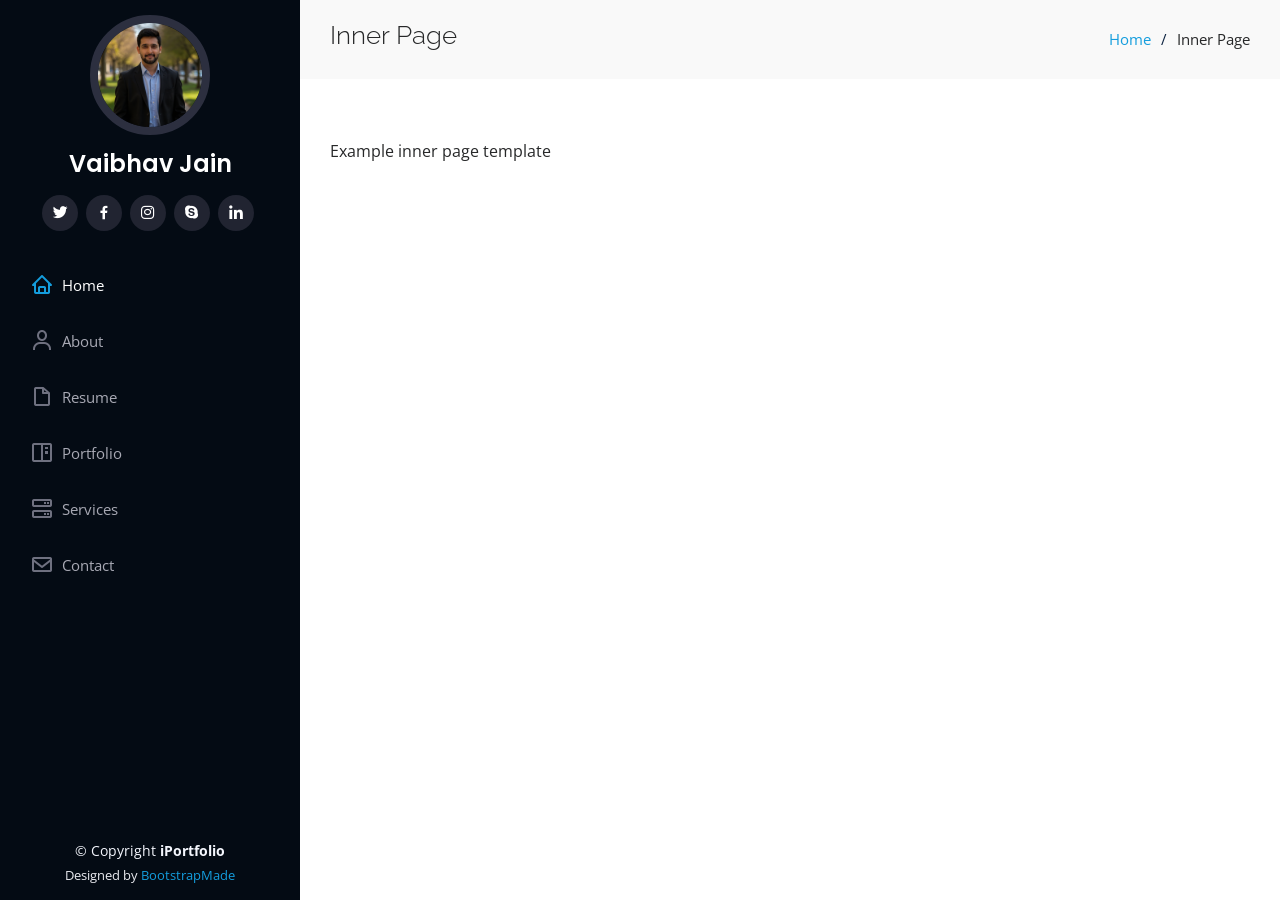
<file: inner-page.html>
<!DOCTYPE html>
<html lang="en">

<head>
  <meta charset="utf-8">
  <meta content="width=device-width, initial-scale=1.0" name="viewport">

  <title>Inner Page - iPortfolio Bootstrap Template</title>
  <meta content="" name="description">
  <meta content="" name="keywords">

  <!-- Favicons -->
  <link href="assets/img/favicon.png" rel="icon">
  <link href="assets/img/apple-touch-icon.png" rel="apple-touch-icon">

  <!-- Google Fonts -->
  <link href="https://fonts.googleapis.com/css?family=Open+Sans:300,300i,400,400i,600,600i,700,700i|Raleway:300,300i,400,400i,500,500i,600,600i,700,700i|Poppins:300,300i,400,400i,500,500i,600,600i,700,700i" rel="stylesheet">

  <!-- Vendor CSS Files -->
  <link href="assets/vendor/aos/aos.css" rel="stylesheet">
  <link href="assets/vendor/bootstrap/css/bootstrap.min.css" rel="stylesheet">
  <link href="assets/vendor/bootstrap-icons/bootstrap-icons.css" rel="stylesheet">
  <link href="assets/vendor/boxicons/css/boxicons.min.css" rel="stylesheet">
  <link href="assets/vendor/glightbox/css/glightbox.min.css" rel="stylesheet">
  <link href="assets/vendor/swiper/swiper-bundle.min.css" rel="stylesheet">

  <!-- Template Main CSS File -->
  <link href="assets/css/style.css" rel="stylesheet">

  <!-- =======================================================
  * Template Name: iPortfolio
  * Updated: May 30 2023 with Bootstrap v5.3.0
  * Template URL: https://bootstrapmade.com/iportfolio-bootstrap-portfolio-websites-template/
  * Author: BootstrapMade.com
  * License: https://bootstrapmade.com/license/
  ======================================================== -->
</head>

<body>

  <!-- ======= Mobile nav toggle button ======= -->
  <i class="bi bi-list mobile-nav-toggle d-xl-none"></i>

  <!-- ======= Header ======= -->
  <header id="header">
    <div class="d-flex flex-column">

      <div class="profile">
        <img src="assets/img/profile-img.jpg" alt="" class="img-fluid rounded-circle">
        <h1 class="text-light"><a href="index.html">Vaibhav Jain</a></h1>
        <div class="social-links mt-3 text-center">
          <a href="#" class="twitter"><i class="bx bxl-twitter"></i></a>
          <a href="#" class="facebook"><i class="bx bxl-facebook"></i></a>
          <a href="#" class="instagram"><i class="bx bxl-instagram"></i></a>
          <a href="#" class="google-plus"><i class="bx bxl-skype"></i></a>
          <a href="#" class="linkedin"><i class="bx bxl-linkedin"></i></a>
        </div>
      </div>

      <nav id="navbar" class="nav-menu navbar">
        <ul>
          <li><a href="#hero" class="nav-link scrollto active"><i class="bx bx-home"></i> <span>Home</span></a></li>
          <li><a href="#about" class="nav-link scrollto"><i class="bx bx-user"></i> <span>About</span></a></li>
          <li><a href="#resume" class="nav-link scrollto"><i class="bx bx-file-blank"></i> <span>Resume</span></a></li>
          <li><a href="#portfolio" class="nav-link scrollto"><i class="bx bx-book-content"></i> <span>Portfolio</span></a></li>
          <li><a href="#services" class="nav-link scrollto"><i class="bx bx-server"></i> <span>Services</span></a></li>
          <li><a href="#contact" class="nav-link scrollto"><i class="bx bx-envelope"></i> <span>Contact</span></a></li>
        </ul>
      </nav><!-- .nav-menu -->
    </div>
  </header><!-- End Header -->

  <main id="main">

    <!-- ======= Breadcrumbs ======= -->
    <section class="breadcrumbs">
      <div class="container">

        <div class="d-flex justify-content-between align-items-center">
          <h2>Inner Page</h2>
          <ol>
            <li><a href="index.html">Home</a></li>
            <li>Inner Page</li>
          </ol>
        </div>

      </div>
    </section><!-- End Breadcrumbs -->

    <section class="inner-page">
      <div class="container">
        <p>
          Example inner page template
        </p>
      </div>
    </section>

  </main><!-- End #main -->

  <!-- ======= Footer ======= -->
  <footer id="footer">
    <div class="container">
      <div class="copyright">
        &copy; Copyright <strong><span>iPortfolio</span></strong>
      </div>
      <div class="credits">
        <!-- All the links in the footer should remain intact. -->
        <!-- You can delete the links only if you purchased the pro version. -->
        <!-- Licensing information: https://bootstrapmade.com/license/ -->
        <!-- Purchase the pro version with working PHP/AJAX contact form: https://bootstrapmade.com/iportfolio-bootstrap-portfolio-websites-template/ -->
        Designed by <a href="https://bootstrapmade.com/">BootstrapMade</a>
      </div>
    </div>
  </footer><!-- End  Footer -->

  <a href="#" class="back-to-top d-flex align-items-center justify-content-center"><i class="bi bi-arrow-up-short"></i></a>

  <!-- Vendor JS Files -->
  <script src="assets/vendor/purecounter/purecounter_vanilla.js"></script>
  <script src="assets/vendor/aos/aos.js"></script>
  <script src="assets/vendor/bootstrap/js/bootstrap.bundle.min.js"></script>
  <script src="assets/vendor/glightbox/js/glightbox.min.js"></script>
  <script src="assets/vendor/isotope-layout/isotope.pkgd.min.js"></script>
  <script src="assets/vendor/swiper/swiper-bundle.min.js"></script>
  <script src="assets/vendor/typed.js/typed.umd.js"></script>
  <script src="assets/vendor/waypoints/noframework.waypoints.js"></script>
  <script src="assets/vendor/php-email-form/validate.js"></script>

  <!-- Template Main JS File -->
  <script src="assets/js/main.js"></script>

</body>

</html>
</file>
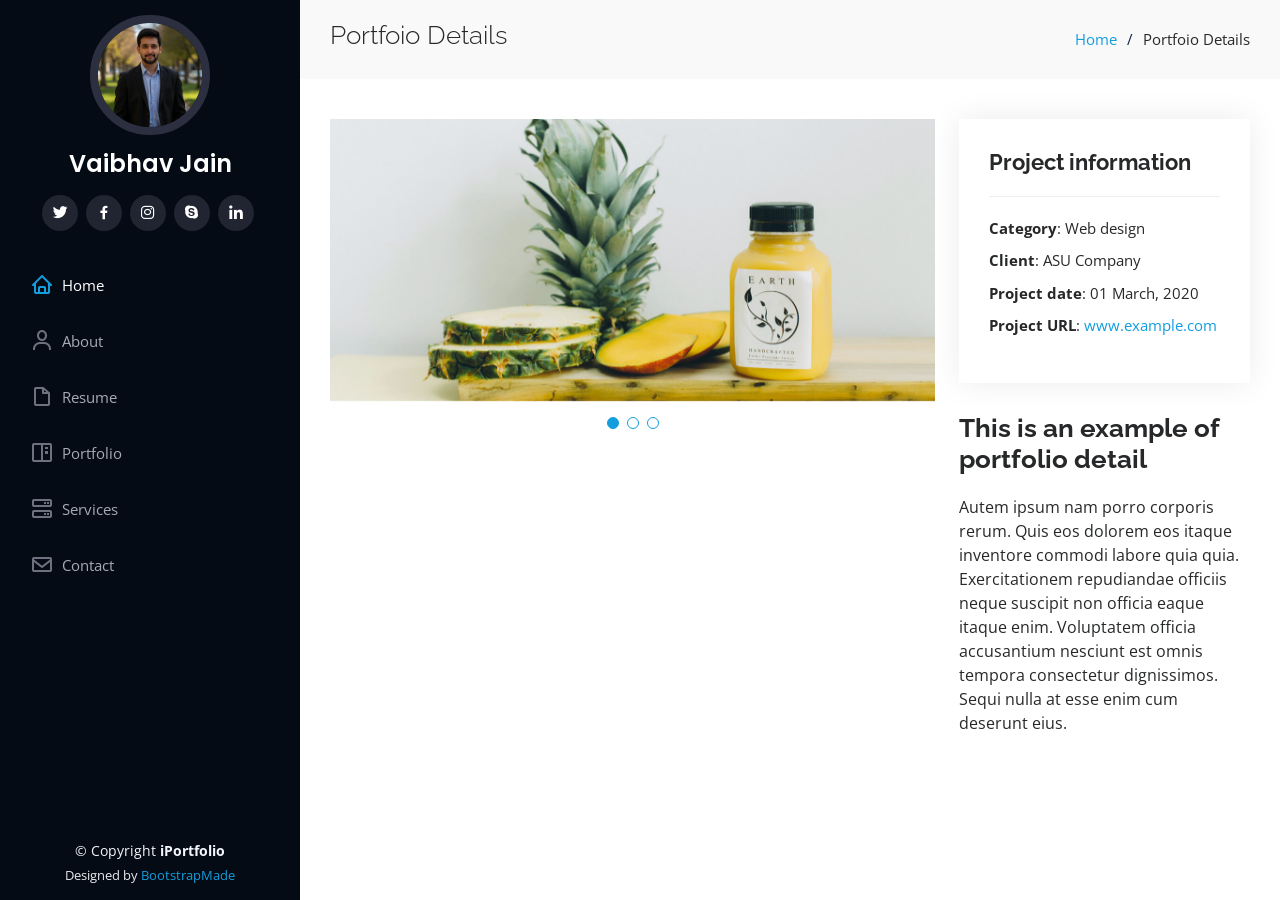
<file: portfolio-details.html>
<!DOCTYPE html>
<html lang="en">

<head>
  <meta charset="utf-8">
  <meta content="width=device-width, initial-scale=1.0" name="viewport">

  <title>Portfolio Details - iPortfolio Bootstrap Template</title>
  <meta content="" name="description">
  <meta content="" name="keywords">

  <!-- Favicons -->
  <link href="assets/img/favicon.png" rel="icon">
  <link href="assets/img/apple-touch-icon.png" rel="apple-touch-icon">

  <!-- Google Fonts -->
  <link href="https://fonts.googleapis.com/css?family=Open+Sans:300,300i,400,400i,600,600i,700,700i|Raleway:300,300i,400,400i,500,500i,600,600i,700,700i|Poppins:300,300i,400,400i,500,500i,600,600i,700,700i" rel="stylesheet">

  <!-- Vendor CSS Files -->
  <link href="assets/vendor/aos/aos.css" rel="stylesheet">
  <link href="assets/vendor/bootstrap/css/bootstrap.min.css" rel="stylesheet">
  <link href="assets/vendor/bootstrap-icons/bootstrap-icons.css" rel="stylesheet">
  <link href="assets/vendor/boxicons/css/boxicons.min.css" rel="stylesheet">
  <link href="assets/vendor/glightbox/css/glightbox.min.css" rel="stylesheet">
  <link href="assets/vendor/swiper/swiper-bundle.min.css" rel="stylesheet">

  <!-- Template Main CSS File -->
  <link href="assets/css/style.css" rel="stylesheet">

  <!-- =======================================================
  * Template Name: iPortfolio
  * Updated: May 30 2023 with Bootstrap v5.3.0
  * Template URL: https://bootstrapmade.com/iportfolio-bootstrap-portfolio-websites-template/
  * Author: BootstrapMade.com
  * License: https://bootstrapmade.com/license/
  ======================================================== -->
</head>

<body>

  <!-- ======= Mobile nav toggle button ======= -->
  <i class="bi bi-list mobile-nav-toggle d-xl-none"></i>

  <!-- ======= Header ======= -->
  <header id="header">
    <div class="d-flex flex-column">

      <div class="profile">
        <img src="assets/img/profile-img.jpg" alt="" class="img-fluid rounded-circle">
        <h1 class="text-light"><a href="index.html">Vaibhav Jain</a></h1>
        <div class="social-links mt-3 text-center">
          <a href="#" class="twitter"><i class="bx bxl-twitter"></i></a>
          <a href="#" class="facebook"><i class="bx bxl-facebook"></i></a>
          <a href="#" class="instagram"><i class="bx bxl-instagram"></i></a>
          <a href="#" class="google-plus"><i class="bx bxl-skype"></i></a>
          <a href="#" class="linkedin"><i class="bx bxl-linkedin"></i></a>
        </div>
      </div>

      <nav id="navbar" class="nav-menu navbar">
        <ul>
          <li><a href="#hero" class="nav-link scrollto active"><i class="bx bx-home"></i> <span>Home</span></a></li>
          <li><a href="#about" class="nav-link scrollto"><i class="bx bx-user"></i> <span>About</span></a></li>
          <li><a href="#resume" class="nav-link scrollto"><i class="bx bx-file-blank"></i> <span>Resume</span></a></li>
          <li><a href="#portfolio" class="nav-link scrollto"><i class="bx bx-book-content"></i> <span>Portfolio</span></a></li>
          <li><a href="#services" class="nav-link scrollto"><i class="bx bx-server"></i> <span>Services</span></a></li>
          <li><a href="#contact" class="nav-link scrollto"><i class="bx bx-envelope"></i> <span>Contact</span></a></li>
        </ul>
      </nav><!-- .nav-menu -->
    </div>
  </header><!-- End Header -->

  <main id="main">

    <!-- ======= Breadcrumbs ======= -->
    <section id="breadcrumbs" class="breadcrumbs">
      <div class="container">

        <div class="d-flex justify-content-between align-items-center">
          <h2>Portfoio Details</h2>
          <ol>
            <li><a href="index.html">Home</a></li>
            <li>Portfoio Details</li>
          </ol>
        </div>

      </div>
    </section><!-- End Breadcrumbs -->

    <!-- ======= Portfolio Details Section ======= -->
    <section id="portfolio-details" class="portfolio-details">
      <div class="container">

        <div class="row gy-4">

          <div class="col-lg-8">
            <div class="portfolio-details-slider swiper">
              <div class="swiper-wrapper align-items-center">

                <div class="swiper-slide">
                  <img src="assets/img/portfolio/portfolio-details-1.jpg" alt="">
                </div>

                <div class="swiper-slide">
                  <img src="assets/img/portfolio/portfolio-details-2.jpg" alt="">
                </div>

                <div class="swiper-slide">
                  <img src="assets/img/portfolio/portfolio-details-3.jpg" alt="">
                </div>

              </div>
              <div class="swiper-pagination"></div>
            </div>
          </div>

          <div class="col-lg-4">
            <div class="portfolio-info">
              <h3>Project information</h3>
              <ul>
                <li><strong>Category</strong>: Web design</li>
                <li><strong>Client</strong>: ASU Company</li>
                <li><strong>Project date</strong>: 01 March, 2020</li>
                <li><strong>Project URL</strong>: <a href="#">www.example.com</a></li>
              </ul>
            </div>
            <div class="portfolio-description">
              <h2>This is an example of portfolio detail</h2>
              <p>
                Autem ipsum nam porro corporis rerum. Quis eos dolorem eos itaque inventore commodi labore quia quia. Exercitationem repudiandae officiis neque suscipit non officia eaque itaque enim. Voluptatem officia accusantium nesciunt est omnis tempora consectetur dignissimos. Sequi nulla at esse enim cum deserunt eius.
              </p>
            </div>
          </div>

        </div>

      </div>
    </section><!-- End Portfolio Details Section -->

  </main><!-- End #main -->

  <!-- ======= Footer ======= -->
  <footer id="footer">
    <div class="container">
      <div class="copyright">
        &copy; Copyright <strong><span>iPortfolio</span></strong>
      </div>
      <div class="credits">
        <!-- All the links in the footer should remain intact. -->
        <!-- You can delete the links only if you purchased the pro version. -->
        <!-- Licensing information: https://bootstrapmade.com/license/ -->
        <!-- Purchase the pro version with working PHP/AJAX contact form: https://bootstrapmade.com/iportfolio-bootstrap-portfolio-websites-template/ -->
        Designed by <a href="https://bootstrapmade.com/">BootstrapMade</a>
      </div>
    </div>
  </footer><!-- End  Footer -->

  <a href="#" class="back-to-top d-flex align-items-center justify-content-center"><i class="bi bi-arrow-up-short"></i></a>

  <!-- Vendor JS Files -->
  <script src="assets/vendor/purecounter/purecounter_vanilla.js"></script>
  <script src="assets/vendor/aos/aos.js"></script>
  <script src="assets/vendor/bootstrap/js/bootstrap.bundle.min.js"></script>
  <script src="assets/vendor/glightbox/js/glightbox.min.js"></script>
  <script src="assets/vendor/isotope-layout/isotope.pkgd.min.js"></script>
  <script src="assets/vendor/swiper/swiper-bundle.min.js"></script>
  <script src="assets/vendor/typed.js/typed.umd.js"></script>
  <script src="assets/vendor/waypoints/noframework.waypoints.js"></script>
  <script src="assets/vendor/php-email-form/validate.js"></script>

  <!-- Template Main JS File -->
  <script src="assets/js/main.js"></script>

</body>

</html>
</file>
<file: assets/css/style.css>
/**
* Template Name: iPortfolio
* Updated: May 30 2023 with Bootstrap v5.3.0
* Template URL: https://bootstrapmade.com/iportfolio-bootstrap-portfolio-websites-template/
* Author: BootstrapMade.com
* License: https://bootstrapmade.com/license/
*/

/*--------------------------------------------------------------
# General
--------------------------------------------------------------*/
body {
  font-family: "Open Sans", sans-serif;
  color: #272829;
}

a {
  color: #149ddd;
  text-decoration: none;
}

a:hover {
  color: #37b3ed;
  text-decoration: none;
}

h1,
h2,
h3,
h4,
h5,
h6 {
  font-family: "Raleway", sans-serif;
}

/*--------------------------------------------------------------
# Back to top button
--------------------------------------------------------------*/
.back-to-top {
  position: fixed;
  visibility: hidden;
  opacity: 0;
  right: 15px;
  bottom: 15px;
  z-index: 996;
  background: #149ddd;
  width: 40px;
  height: 40px;
  border-radius: 50px;
  transition: all 0.4s;
}

.back-to-top i {
  font-size: 28px;
  color: #fff;
  line-height: 0;
}

.back-to-top:hover {
  background: #2eafec;
  color: #fff;
}

.back-to-top.active {
  visibility: visible;
  opacity: 1;
}

/*--------------------------------------------------------------
# Header
--------------------------------------------------------------*/
#header {
  position: fixed;
  top: 0;
  left: 0;
  bottom: 0;
  width: 300px;
  transition: all ease-in-out 0.5s;
  z-index: 9997;
  transition: all 0.5s;
  padding: 0 15px;
  background: #040b14;
  overflow-y: auto;
}

#header .profile img {
  margin: 15px auto;
  display: block;
  width: 120px;
  border: 8px solid #2c2f3f;
}

#header .profile h1 {
  font-size: 24px;
  margin: 0;
  padding: 0;
  font-weight: 600;
  -moz-text-align-last: center;
  text-align-last: center;
  font-family: "Poppins", sans-serif;
}

#header .profile h1 a,
#header .profile h1 a:hover {
  color: #fff;
  text-decoration: none;
}

#header .profile .social-links a {
  font-size: 18px;
  display: inline-block;
  background: #212431;
  color: #fff;
  line-height: 1;
  padding: 8px 0;
  margin-right: 4px;
  border-radius: 50%;
  text-align: center;
  width: 36px;
  height: 36px;
  transition: 0.3s;
}

#header .profile .social-links a:hover {
  background: #149ddd;
  color: #fff;
  text-decoration: none;
}

#main {
  margin-left: 300px;
}

.container,
.container-fluid {
  padding-left: 30px;
  padding-right: 30px;
}

@media (max-width: 1199px) {
  #header {
    left: -300px;
  }

  #main {
    margin-left: 0;
  }

  .container,
  .container-fluid {
    padding-left: 12px;
    padding-right: 12px;
  }
}

/*--------------------------------------------------------------
# Navigation Menu
--------------------------------------------------------------*/
/* Desktop Navigation */
.nav-menu {
  padding: 30px 0 0 0;
}

.nav-menu * {
  margin: 0;
  padding: 0;
  list-style: none;
}

.nav-menu>ul>li {
  position: relative;
  white-space: nowrap;
}

.nav-menu a,
.nav-menu a:focus {
  display: flex;
  align-items: center;
  color: #a8a9b4;
  padding: 12px 15px;
  margin-bottom: 8px;
  transition: 0.3s;
  font-size: 15px;
}

.nav-menu a i,
.nav-menu a:focus i {
  font-size: 24px;
  padding-right: 8px;
  color: #6f7180;
}

.nav-menu a:hover,
.nav-menu .active,
.nav-menu .active:focus,
.nav-menu li:hover>a {
  text-decoration: none;
  color: #fff;
}

.nav-menu a:hover i,
.nav-menu .active i,
.nav-menu .active:focus i,
.nav-menu li:hover>a i {
  color: #149ddd;
}

/* Mobile Navigation */
.mobile-nav-toggle {
  position: fixed;
  right: 15px;
  top: 15px;
  z-index: 9998;
  border: 0;
  font-size: 24px;
  transition: all 0.4s;
  outline: none !important;
  background-color: #149ddd;
  color: #fff;
  width: 40px;
  height: 40px;
  display: inline-flex;
  align-items: center;
  justify-content: center;
  line-height: 0;
  border-radius: 50px;
  cursor: pointer;
}

.mobile-nav-active {
  overflow: hidden;
}

.mobile-nav-active #header {
  left: 0;
}

/*--------------------------------------------------------------
# Hero Section
--------------------------------------------------------------*/
#hero {
  width: 100%;
  height: 100vh;
  background: url("../img/hero-bg.jpg") top center;
  background-size: cover;
}

#hero:before {
  content: "";
  background: rgba(5, 13, 24, 0.3);
  position: absolute;
  bottom: 0;
  top: 0;
  left: 0;
  right: 0;
  z-index: 1;
}

#hero .hero-container {
  position: relative;
  z-index: 2;
  min-width: 300px;
}

#hero h1 {
  margin: 0 0 10px 0;
  font-size: 64px;
  font-weight: 700;
  line-height: 56px;
  color: #fff;
}

#hero p {
  color: #fff;
  margin-bottom: 50px;
  font-size: 26px;
  font-family: "Poppins", sans-serif;
}

#hero p span {
  color: #fff;
  padding-bottom: 4px;
  letter-spacing: 1px;
  border-bottom: 3px solid #149ddd;
}

@media (min-width: 1024px) {
  #hero {
    background-attachment: fixed;
  }
}

@media (max-width: 768px) {
  #hero h1 {
    font-size: 28px;
    line-height: 36px;
  }

  #hero h2 {
    font-size: 18px;
    line-height: 24px;
    margin-bottom: 30px;
  }
}

/*--------------------------------------------------------------
# Sections General
--------------------------------------------------------------*/
section {
  padding: 60px 0;
  overflow: hidden;
}

.section-bg {
  background: #f5f8fd;
}

.section-title {
  padding-bottom: 30px;
}

.section-title h2 {
  font-size: 32px;
  font-weight: bold;
  margin-bottom: 20px;
  padding-bottom: 20px;
  position: relative;
  color: #173b6c;
}

.section-title h2::after {
  content: "";
  position: absolute;
  display: block;
  width: 50px;
  height: 3px;
  background: #149ddd;
  bottom: 0;
  left: 0;
}

.section-title p {
  margin-bottom: 0;
}

/*--------------------------------------------------------------
# About
--------------------------------------------------------------*/
.about .content h3 {
  font-weight: 700;
  font-size: 26px;
  color: #173b6c;
}

.about .content ul {
  list-style: none;
  padding: 0;
}

.about .content ul li {
  margin-bottom: 20px;
  display: flex;
  align-items: center;
}

.about .content ul strong {
  margin-right: 10px;
}

.about .content ul i {
  font-size: 16px;
  margin-right: 5px;
  color: #149ddd;
  line-height: 0;
}

.about .content p:last-child {
  margin-bottom: 0;
}

/*--------------------------------------------------------------
# Facts
--------------------------------------------------------------*/
.facts {
  padding-bottom: 30px;
}

.facts .count-box {
  padding: 30px;
  width: 100%;
}

.facts .count-box i {
  display: block;
  font-size: 44px;
  color: #149ddd;
  float: left;
  line-height: 0;
}

.facts .count-box span {
  font-size: 48px;
  line-height: 40px;
  display: block;
  font-weight: 700;
  color: #050d18;
  margin-left: 60px;
}

.facts .count-box p {
  padding: 15px 0 0 0;
  margin: 0 0 0 60px;
  font-family: "Raleway", sans-serif;
  font-size: 14px;
  color: #122f57;
}

.facts .count-box a {
  font-weight: 600;
  display: block;
  margin-top: 20px;
  color: #122f57;
  font-size: 15px;
  font-family: "Poppins", sans-serif;
  transition: ease-in-out 0.3s;
}

.facts .count-box a:hover {
  color: #1f5297;
}

/*--------------------------------------------------------------
# Akills
--------------------------------------------------------------*/
.skills .progress {
  height: 60px;
  display: block;
  background: none;
  border-radius: 0;
}

.skills .progress .skill {
  padding: 0;
  margin: 0 0 6px 0;
  text-transform: uppercase;
  display: block;
  font-weight: 600;
  font-family: "Poppins", sans-serif;
  color: #050d18;
}

.skills .progress .skill .val {
  float: right;
  font-style: normal;
}

.skills .progress-bar-wrap {
  background: #dce8f8;
  height: 10px;
}

.skills .progress-bar {
  width: 1px;
  height: 10px;
  transition: 0.9s;
  background-color: #149ddd;
}

/*--------------------------------------------------------------
# Resume
--------------------------------------------------------------*/
.resume .resume-title {
  font-size: 26px;
  font-weight: 700;
  margin-top: 20px;
  margin-bottom: 20px;
  color: #050d18;
}

.resume .resume-item {
  padding: 0 0 20px 20px;
  margin-top: -2px;
  border-left: 2px solid #1f5297;
  position: relative;
}

.resume .resume-item h4 {
  line-height: 18px;
  font-size: 18px;
  font-weight: 600;
  text-transform: uppercase;
  font-family: "Poppins", sans-serif;
  color: #050d18;
  margin-bottom: 10px;
}

.resume .resume-item h5 {
  font-size: 16px;
  background: #e4edf9;
  padding: 5px 15px;
  display: inline-block;
  font-weight: 600;
  margin-bottom: 10px;
}

.resume .resume-item ul {
  padding-left: 20px;
}

.resume .resume-item ul li {
  padding-bottom: 10px;
}

.resume .resume-item:last-child {
  padding-bottom: 0;
}

.resume .resume-item::before {
  content: "";
  position: absolute;
  width: 16px;
  height: 16px;
  border-radius: 50px;
  left: -9px;
  top: 0;
  background: #fff;
  border: 2px solid #1f5297;
}

/*--------------------------------------------------------------
# Portfolio
--------------------------------------------------------------*/
.portfolio .portfolio-item {
  margin-bottom: 30px;
}

.portfolio #portfolio-flters {
  padding: 0;
  margin: 0 auto 35px auto;
  list-style: none;
  text-align: center;
  background: #fff;
  border-radius: 50px;
  padding: 2px 15px;
}

.portfolio #portfolio-flters li {
  cursor: pointer;
  display: inline-block;
  padding: 10px 15px 8px 15px;
  font-size: 14px;
  font-weight: 600;
  line-height: 1;
  text-transform: uppercase;
  color: #272829;
  margin-bottom: 5px;
  transition: all 0.3s ease-in-out;
}

.portfolio #portfolio-flters li:hover,
.portfolio #portfolio-flters li.filter-active {
  color: #149ddd;
}

.portfolio #portfolio-flters li:last-child {
  margin-right: 0;
}

.portfolio .portfolio-wrap {
  transition: 0.3s;
  position: relative;
  overflow: hidden;
  z-index: 1;
}

.portfolio .portfolio-wrap::before {
  content: "";
  background: rgba(255, 255, 255, 0.5);
  position: absolute;
  left: 0;
  right: 0;
  top: 0;
  bottom: 0;
  transition: all ease-in-out 0.3s;
  z-index: 2;
  opacity: 0;
}

.portfolio .portfolio-wrap .portfolio-links {
  opacity: 1;
  left: 0;
  right: 0;
  bottom: -60px;
  z-index: 3;
  position: absolute;
  transition: all ease-in-out 0.3s;
  display: flex;
  justify-content: center;
}

.portfolio .portfolio-wrap .portfolio-links a {
  color: #fff;
  font-size: 28px;
  text-align: center;
  background: rgba(20, 157, 221, 0.75);
  transition: 0.3s;
  width: 50%;
}

.portfolio .portfolio-wrap .portfolio-links a:hover {
  background: rgba(20, 157, 221, 0.95);
}

.portfolio .portfolio-wrap .portfolio-links a+a {
  border-left: 1px solid #37b3ed;
}

.portfolio .portfolio-wrap:hover::before {
  top: 0;
  left: 0;
  right: 0;
  bottom: 0;
  opacity: 1;
}

.portfolio .portfolio-wrap:hover .portfolio-links {
  opacity: 1;
  bottom: 0;
}

/*--------------------------------------------------------------
# Portfolio Details
--------------------------------------------------------------*/
.portfolio-details {
  padding-top: 40px;
}

.portfolio-details .portfolio-details-slider img {
  width: 100%;
}

.portfolio-details .portfolio-details-slider .swiper-pagination {
  margin-top: 20px;
  position: relative;
}

.portfolio-details .portfolio-details-slider .swiper-pagination .swiper-pagination-bullet {
  width: 12px;
  height: 12px;
  background-color: #fff;
  opacity: 1;
  border: 1px solid #149ddd;
}

.portfolio-details .portfolio-details-slider .swiper-pagination .swiper-pagination-bullet-active {
  background-color: #149ddd;
}

.portfolio-details .portfolio-info {
  padding: 30px;
  box-shadow: 0px 0 30px rgba(5, 13, 24, 0.08);
}

.portfolio-details .portfolio-info h3 {
  font-size: 22px;
  font-weight: 700;
  margin-bottom: 20px;
  padding-bottom: 20px;
  border-bottom: 1px solid #eee;
}

.portfolio-details .portfolio-info ul {
  list-style: none;
  padding: 0;
  font-size: 15px;
}

.portfolio-details .portfolio-info ul li+li {
  margin-top: 10px;
}

.portfolio-details .portfolio-description {
  padding-top: 30px;
}

.portfolio-details .portfolio-description h2 {
  font-size: 26px;
  font-weight: 700;
  margin-bottom: 20px;
}

.portfolio-details .portfolio-description p {
  padding: 0;
}

/*--------------------------------------------------------------
# Services
--------------------------------------------------------------*/
.services .icon-box {
  margin-bottom: 20px;
}

.services .icon {
  float: left;
  display: flex;
  align-items: center;
  justify-content: center;
  width: 54px;
  height: 54px;
  background: #149ddd;
  border-radius: 50%;
  transition: 0.5s;
  border: 1px solid #149ddd;
}

.services .icon i {
  color: #fff;
  font-size: 24px;
  line-height: 0;
}

.services .icon-box:hover .icon {
  background: #fff;
}

.services .icon-box:hover .icon i {
  color: #149ddd;
}

.services .title {
  margin-left: 80px;
  font-weight: 700;
  margin-bottom: 15px;
  font-size: 18px;
}

.services .title a {
  color: #343a40;
}

.services .title a:hover {
  color: #149ddd;
}

.services .description {
  margin-left: 80px;
  line-height: 24px;
  font-size: 14px;
}

/*--------------------------------------------------------------
# Testimonials
--------------------------------------------------------------*/
.testimonials .testimonials-carousel,
.testimonials .testimonials-slider {
  overflow: hidden;
}

.testimonials .testimonial-item {
  box-sizing: content-box;
  text-align: center;
  min-height: 320px;
}

.testimonials .testimonial-item .testimonial-img {
  width: 90px;
  border-radius: 50%;
  margin: 0 auto;
}

.testimonials .testimonial-item h3 {
  font-size: 18px;
  font-weight: bold;
  margin: 10px 0 5px 0;
  color: #111;
}

.testimonials .testimonial-item h4 {
  font-size: 14px;
  color: #999;
  margin: 0;
}

.testimonials .testimonial-item .quote-icon-left,
.testimonials .testimonial-item .quote-icon-right {
  color: #c3e8fa;
  font-size: 26px;
}

.testimonials .testimonial-item .quote-icon-left {
  display: inline-block;
  left: -5px;
  position: relative;
}

.testimonials .testimonial-item .quote-icon-right {
  display: inline-block;
  right: -5px;
  position: relative;
  top: 10px;
}

.testimonials .testimonial-item p {
  font-style: italic;
  margin: 0 15px 15px 15px;
  padding: 20px;
  background: #fff;
  position: relative;
  margin-bottom: 35px;
  border-radius: 6px;
  box-shadow: 0px 2px 15px rgba(0, 0, 0, 0.1);
}

.testimonials .testimonial-item p::after {
  content: "";
  width: 0;
  height: 0;
  border-top: 20px solid #fff;
  border-right: 20px solid transparent;
  border-left: 20px solid transparent;
  position: absolute;
  bottom: -20px;
  left: calc(50% - 20px);
}

.testimonials .swiper-pagination {
  margin-top: 20px;
  position: relative;
}

.testimonials .swiper-pagination .swiper-pagination-bullet {
  width: 12px;
  height: 12px;
  background-color: #fff;
  opacity: 1;
  border: 1px solid #149ddd;
}

.testimonials .swiper-pagination .swiper-pagination-bullet-active {
  background-color: #149ddd;
}

/*--------------------------------------------------------------
# Contact
--------------------------------------------------------------*/
.contact {
  padding-bottom: 130px;
}

.contact .info {
  padding: 30px;
  background: #fff;
  width: 100%;
  box-shadow: 0 0 24px 0 rgba(0, 0, 0, 0.12);
}

.contact .info i {
  font-size: 20px;
  color: #149ddd;
  float: left;
  width: 44px;
  height: 44px;
  background: #dff3fc;
  display: flex;
  justify-content: center;
  align-items: center;
  border-radius: 50px;
  transition: all 0.3s ease-in-out;
}

.contact .info h4 {
  padding: 0 0 0 60px;
  font-size: 22px;
  font-weight: 600;
  margin-bottom: 5px;
  color: #050d18;
}

.contact .info p {
  padding: 0 0 10px 60px;
  margin-bottom: 20px;
  font-size: 14px;
  color: #173b6c;
}

.contact .info .email p {
  padding-top: 5px;
}

.contact .info .social-links {
  padding-left: 60px;
}

.contact .info .social-links a {
  font-size: 18px;
  display: inline-block;
  background: #333;
  color: #fff;
  line-height: 1;
  padding: 8px 0;
  border-radius: 50%;
  text-align: center;
  width: 36px;
  height: 36px;
  transition: 0.3s;
  margin-right: 10px;
}

.contact .info .social-links a:hover {
  background: #149ddd;
  color: #fff;
}

.contact .info .email:hover i,
.contact .info .address:hover i,
.contact .info .phone:hover i {
  background: #149ddd;
  color: #fff;
}

.contact .php-email-form {
  width: 100%;
  padding: 30px;
  background: #fff;
  box-shadow: 0 0 24px 0 rgba(0, 0, 0, 0.12);
}

.contact .php-email-form .form-group {
  padding-bottom: 8px;
}

.contact .php-email-form .validate {
  display: none;
  color: red;
  margin: 0 0 15px 0;
  font-weight: 400;
  font-size: 13px;
}

.contact .php-email-form .error-message {
  display: none;
  color: #fff;
  background: #ed3c0d;
  text-align: left;
  padding: 15px;
  font-weight: 600;
}

.contact .php-email-form .error-message br+br {
  margin-top: 25px;
}

.contact .php-email-form .sent-message {
  display: none;
  color: #fff;
  background: #18d26e;
  text-align: center;
  padding: 15px;
  font-weight: 600;
}

.contact .php-email-form .loading {
  display: none;
  background: #fff;
  text-align: center;
  padding: 15px;
}

.contact .php-email-form .loading:before {
  content: "";
  display: inline-block;
  border-radius: 50%;
  width: 24px;
  height: 24px;
  margin: 0 10px -6px 0;
  border: 3px solid #18d26e;
  border-top-color: #eee;
  animation: animate-loading 1s linear infinite;
}

.contact .php-email-form .form-group {
  margin-bottom: 15px;
}

.contact .php-email-form label {
  padding-bottom: 8px;
}

.contact .php-email-form input,
.contact .php-email-form textarea {
  border-radius: 0;
  box-shadow: none;
  font-size: 14px;
}

.contact .php-email-form input {
  height: 44px;
}

.contact .php-email-form textarea {
  padding: 10px 15px;
}

.contact .php-email-form button[type=submit] {
  background: #149ddd;
  border: 0;
  padding: 10px 24px;
  color: #fff;
  transition: 0.4s;
  border-radius: 4px;
}

.contact .php-email-form button[type=submit]:hover {
  background: #37b3ed;
}

@keyframes animate-loading {
  0% {
    transform: rotate(0deg);
  }

  100% {
    transform: rotate(360deg);
  }
}

/*--------------------------------------------------------------
# Breadcrumbs
--------------------------------------------------------------*/
.breadcrumbs {
  padding: 20px 0;
  background: #f9f9f9;
}

.breadcrumbs h2 {
  font-size: 26px;
  font-weight: 300;
}

.breadcrumbs ol {
  display: flex;
  flex-wrap: wrap;
  list-style: none;
  padding: 0;
  margin: 0;
  font-size: 15px;
}

.breadcrumbs ol li+li {
  padding-left: 10px;
}

.breadcrumbs ol li+li::before {
  display: inline-block;
  padding-right: 10px;
  color: #0e2442;
  content: "/";
}

@media (max-width: 768px) {
  .breadcrumbs .d-flex {
    display: block !important;
  }

  .breadcrumbs ol {
    display: block;
  }

  .breadcrumbs ol li {
    display: inline-block;
  }
}

/*--------------------------------------------------------------
# Footer
--------------------------------------------------------------*/
#footer {
  padding: 15px;
  color: #f4f6fd;
  font-size: 14px;
  position: fixed;
  left: 0;
  bottom: 0;
  width: 300px;
  z-index: 9999;
  background: #040b14;
}

#footer .copyright {
  text-align: center;
}

#footer .credits {
  padding-top: 5px;
  text-align: center;
  font-size: 13px;
  color: #eaebf0;
}

@media (max-width: 1199px) {
  #footer {
    position: static;
    width: auto;
    padding-right: 20px 15px;
  }
}
</file>
